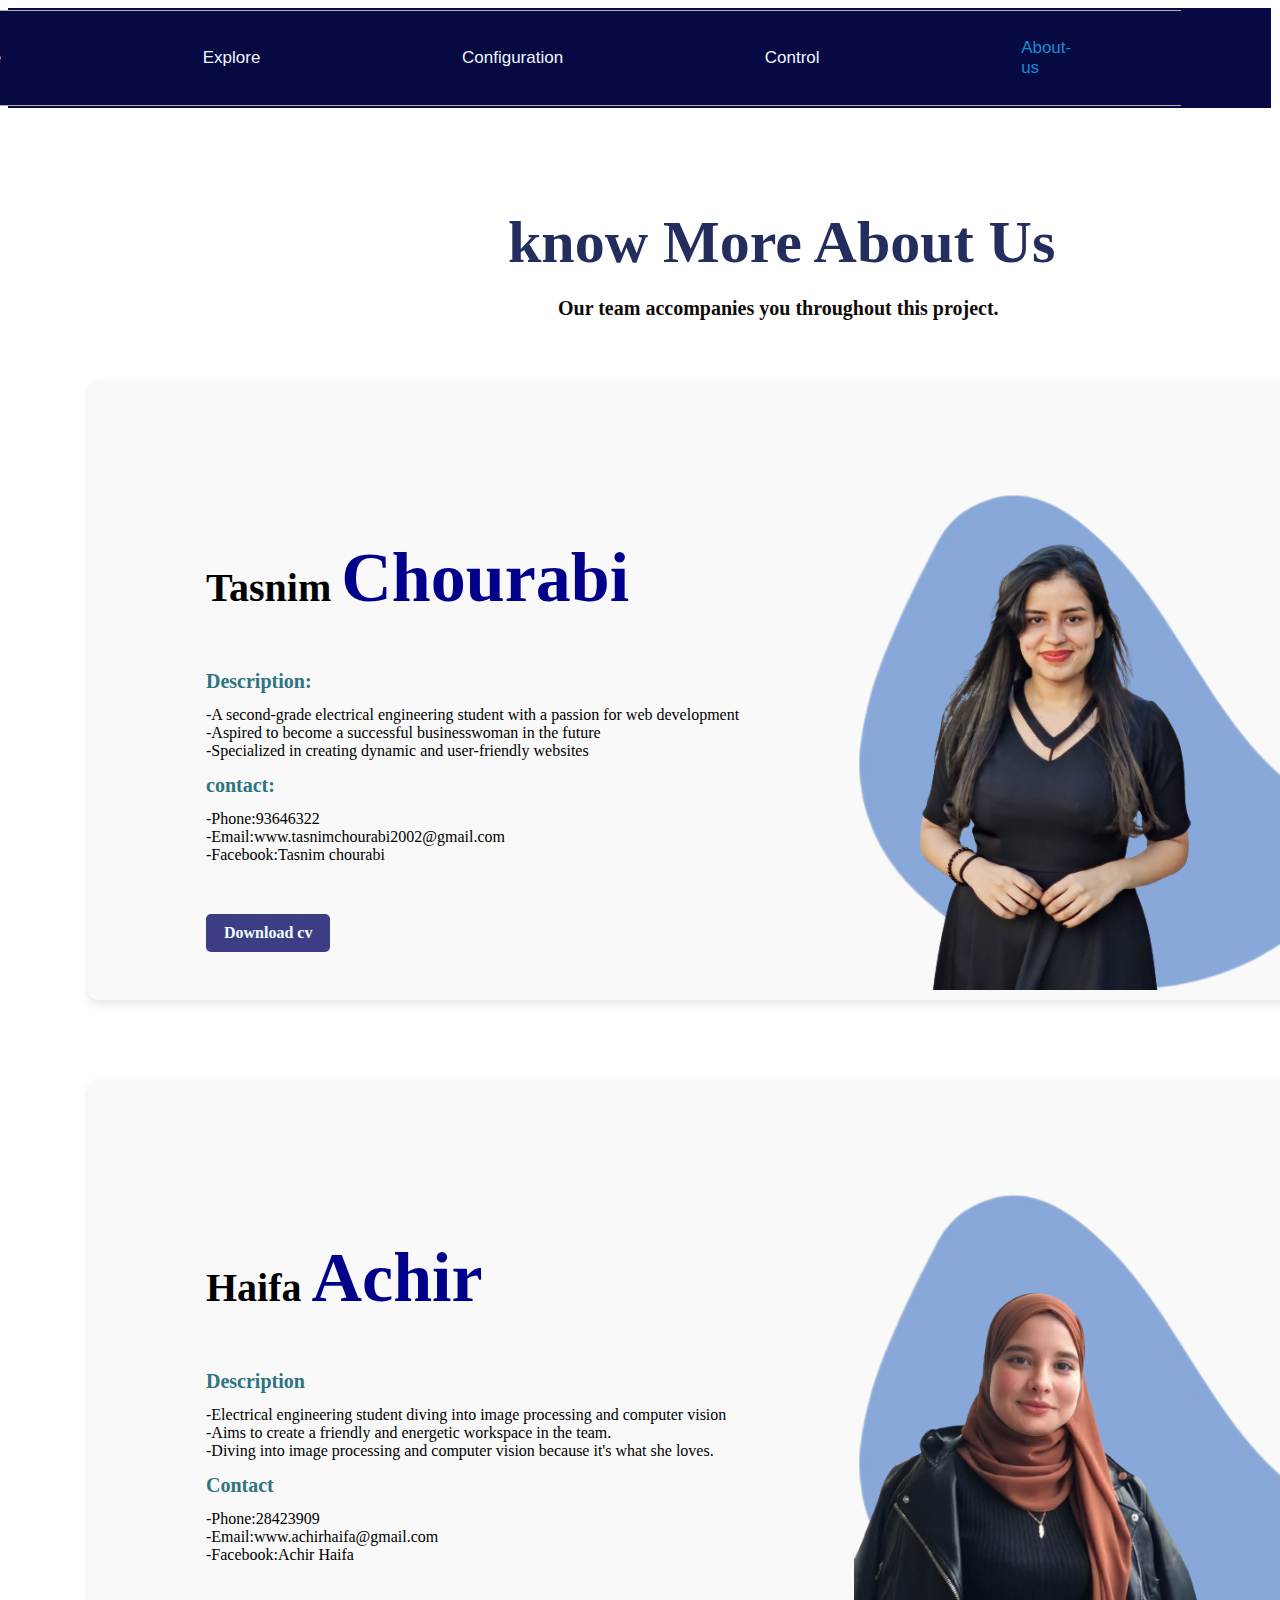
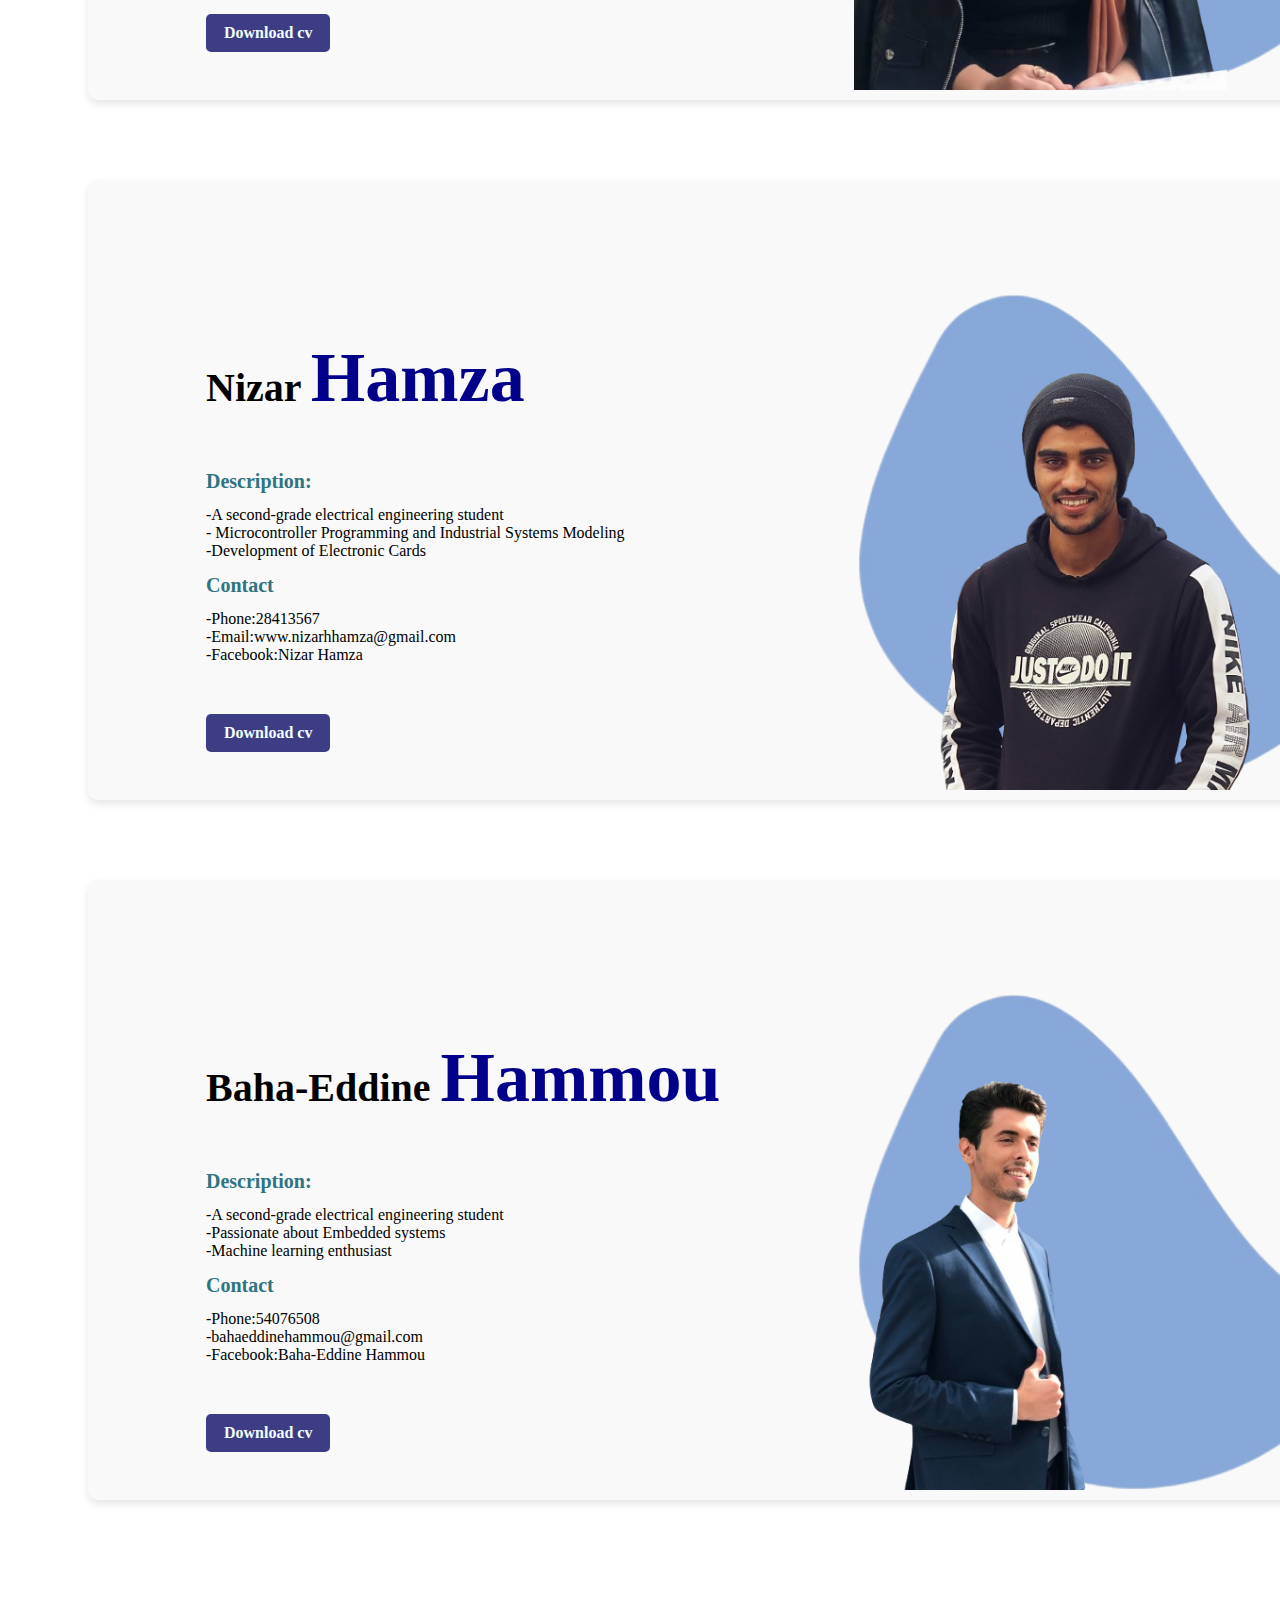
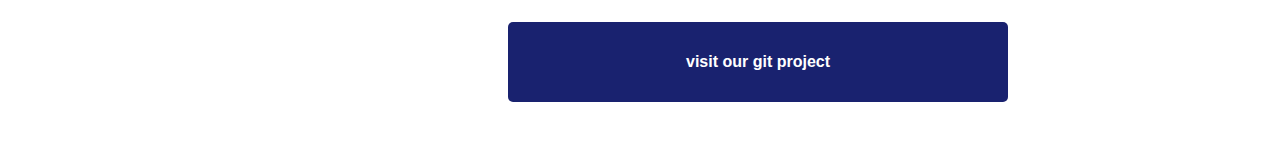
<file: about-us/aboutus.html>
<!DOCTYPE html>
<html lang="en">
<head>
    <link rel="stylesheet" href="aboutus.css">
    <meta charset="UTF-8">
    <meta name="viewport" content="width=device-width, initial-scale=1.0">
    <title>Ball balancing table</title>
</head>
<body>
  
  <section class="body">
    <header class="color">
        <nav class=" nav">
            <div class="titre" >
                 </div>
                
            <div class="line" id="navbar">
                
            
                <ul  type="none"class=" list" class="line" >
                <li><a href="file:///C:/Users/Tassou/Desktop/projet-git/page-acceuil/index.html">Homepage </a></li>
                <li><a href="file:///C:/Users/Tassou/Desktop/projet-git/Explore-page/Explore.html">Explore</a></li>
                <li ><a href="file:///C:/Users/Tassou/Desktop/projet-git/configuration/config.html" >Configuration</a></li>
                <li><a href="file:///C:/Users/Tassou/Desktop/projet-git/control-page/control.html">Control</a></li>
                <li><a href=""><div style="color: rgb(24, 140, 211);">About-us</div></a></li>
                
               
            </Ul >
           
        </div> 
    </nav>  
</header>
<section >
    <h2  id="tt">know More About Us<h3 id="sous-ligne">Our team accompanies you throughout this project.</h3></h2>
<div class="card ">
    <div class="detail">
    <h1> Tasnim <span class="sp2">Chourabi</span></h1>
    <br>
    <p><h3>Description:</h3>
        -A second-grade electrical engineering student with a passion for web development<br>
        -Aspired to become a successful businesswoman in the future <br>
        -Specialized in creating dynamic and user-friendly websites  
        <br> <h3>contact: </h3>
        -Phone:93646322 <br>
        -Email:www.tasnimchourabi2002@gmail.com <br>
        -Facebook:Tasnim chourabi
    </p>
    <a href="file:///C:/Users/Tassou/Downloads/mon_cv.pdf"id="cursor">Download cv</a>
    <div class="image">
        <img src="shape-removebg-preview.png" class="shape">
        <img src="tasnim-removebg-preview (1).png" class="tasnim">
    </div>
       </div>
    </div>
    <div class="card ">
        <div class="detail">
        <h1> Haifa <span class="sp2">Achir</span></h1>
        <br>
        <p><h3>Description</h3>
            -Electrical engineering student diving into image processing and computer vision  <br>
            -Aims to create a friendly and energetic workspace in the team. <br>
            -Diving into image processing and computer vision because it's what she loves.
            <br> <h3>Contact </h3>
            -Phone:28423909 <br>
            -Email:www.achirhaifa@gmail.com <br>
            -Facebook:Achir Haifa
        </p>
        <a href="file:///C:/Users/Tassou/Downloads/CV%20achir%20haifa.pdf"id="cursor">Download cv</a>
        <div class="image">
            <img src="shape-removebg-preview.png" class="shape">
            <img src="haifouf-removebg-preview.png" class="tasnim">
        </div>
           </div>
        </div>
        <div class="card ">
            <div class="detail">
            <h1> Nizar <span class="sp2">Hamza</span></h1>
            <br>
            <p><h3>Description:</h3>
                -A second-grade electrical engineering student  <br>
                - Microcontroller Programming and Industrial Systems Modeling<br>
                -Development of Electronic Cards
                <br> <h3>Contact </h3>
                -Phone:28413567 <br>
                -Email:www.nizarhhamza@gmail.com <br>
                -Facebook:Nizar Hamza
            </p>
            <a href="file:///C:/Users/Tassou/Downloads/cv%20(2).pdf" id="cursor">Download cv</a>
            <div class="image">
                <img src="shape-removebg-preview.png" class="shape">
                <img src="nizar-removebg-preview.png" class="tasnim">
            </div>
               </div>
            </div>
            <div class="card ">
                <div class="detail">
                <h1> Baha-Eddine <span class="sp2">Hammou</span></h1>
                <br>
                <p><h3>Description:</h3>
                    -A second-grade electrical engineering student  <br>
                    -Passionate about Embedded systems <br>
                    -Machine learning enthusiast
                    <br> <h3>Contact</h3>
                    -Phone:54076508 <br>
                    -bahaeddinehammou@gmail.com <br>
                    -Facebook:Baha-Eddine Hammou
                </p>
                <a href="file:///C:/Users/Tassou/Downloads/BahaeddineHammou.pdf"id="cursor">Download cv</a>
                <div class="image">
                    <img src="shape-removebg-preview.png" class="shape">
                    <img src="baha_img-removebg-preview.png" class="tasnim">
                </div>
                   </div>
                </div>
                
</section>
<br><br><br><br>
<button class="boutton"><a href="https://github.com/nizarhamza/ball_balancing_table/tree/main"> visit our git project </a></button>
<br><br><br><br>
</body>
</html>
</file>
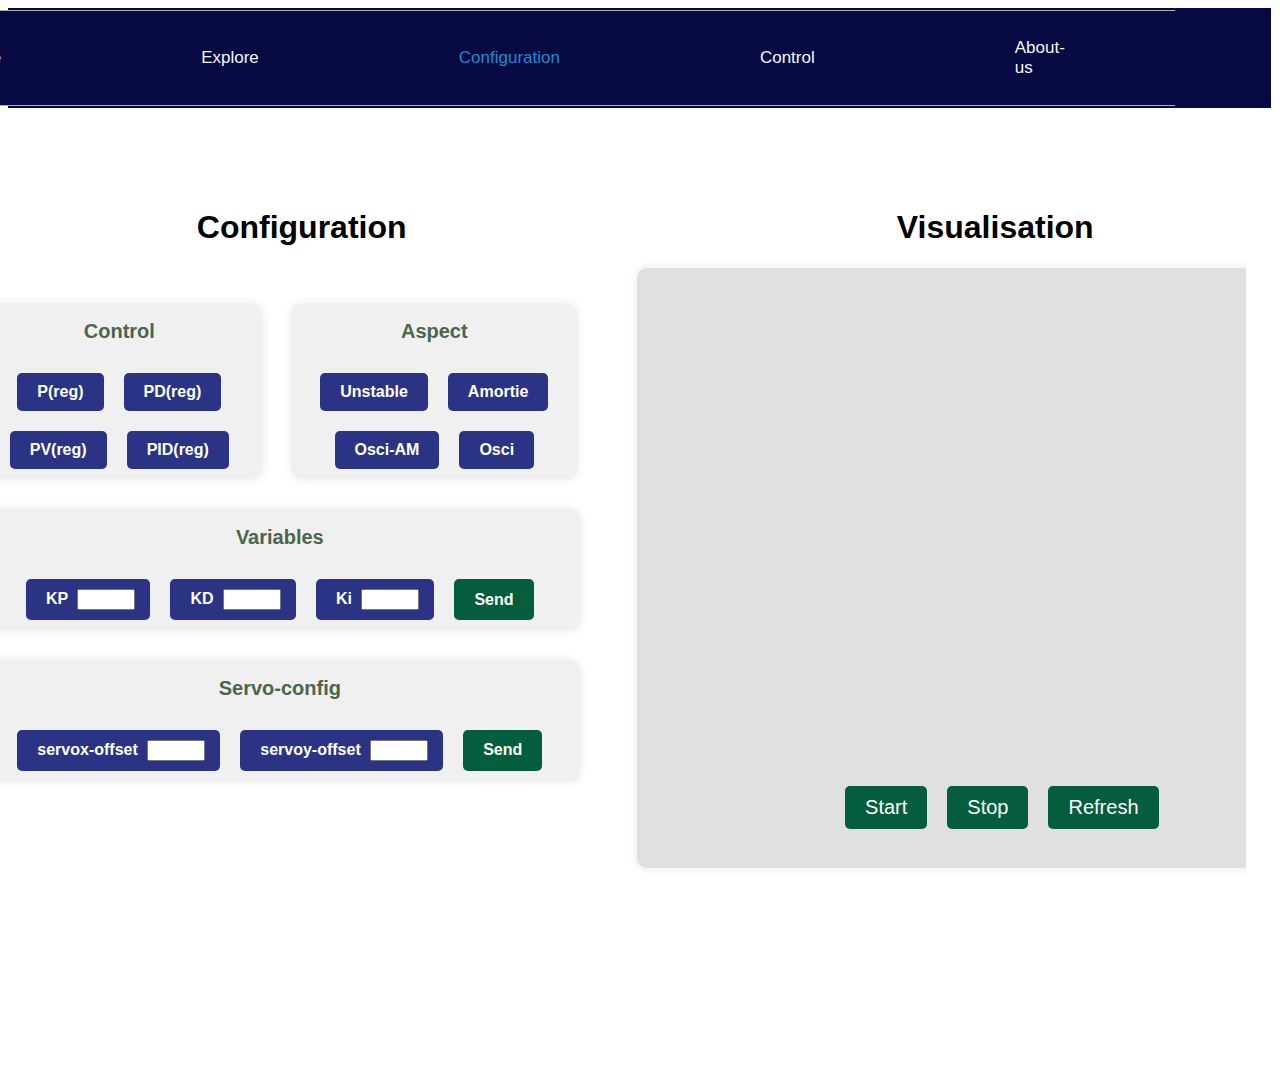
<file: configuration/config.html>
<!DOCTYPE html>
<html lang="en">
<head>
    <link rel="stylesheet" href="config.css">
    <meta charset="UTF-8">
    <meta name="viewport" content="width=device-width, initial-scale=1.0">
    <title>Ball balancing table</title>
</head>
<body>
  
  <section class="body">
    <header class="color">
        <nav class=" nav">
            <div class="titree" >
                 </div>
                
            <div class="line" id="navbar">
                
            
                <ul  type="none"class=" list" class="line" >
                <li><a href="file:///C:/Users/Tassou/Desktop/projet-git/page-acceuil/index.html">Homepage </a></li>
                <li><a href="file:///C:/Users/Tassou/Desktop/projet-git/Explore-page/Explore.html">Explore</a></li>
                <li><a href=""><div style="color: rgb(24, 140, 211);">Configuration</div></a></li>
                <li><a href="file:///C:/Users/Tassou/Desktop/projet-git/control-page/control.html">Control</a></li> 
                <li ><a href="file:///C:/Users/Tassou/Desktop/projet-git/about-us/aboutus.html" >About-us</a></li>
                
            </Ul >
           
        </div> 
    </nav>  
    </header>
    

    <body>
      <div class="container">
          <div class="left-section">
            <h1 class="tt">Configuration</h1><br><br>
              <div class="group">
                  <div class="config-card">
                      <h2 class="titre">Control</h2>
                      <div class="boutton-container">
                          <button class="boutton">P(reg)</button>
                          <button class="boutton">PD(reg)</button>
                          <button class="boutton">PV(reg)</button>
                          <button class="boutton">PID(reg)</button>
                      </div>
                  </div>
                  <div class="config-card">
                      <h2 class="titre">Aspect</h2>
                      <div class="boutton-container">
                          <button class="boutton">Unstable</button>
                          <button class="boutton">Amortie</button>
                          <button class="boutton">Osci-AM</button>
                          <button class="boutton">Osci</button>
                      </div>
                  </div>
              </div>
              <div class="group">
                  <div class="config-card translate">
                      <h2 class="titre">Variables</h2>
                      <div class="boutton-container">
                          <button class="boutton">KP
                          <label for="valeur" ></label>
                          <input class="valeur" type="number" id="valeur" name="valeur">
                          </button>
                          <button class="boutton">KD
                            <label for="valeur"></label>
                            <input class="valeur" type="number" id="valeur" name="valeur">
                            </button>
                            <button class="boutton">Ki
                                <label for="valeur"></label>
                                <input class="valeur" type="number" id="valeur" name="valeur">
                                </button><br>
                          <button class="bouttone">Send</button>
                      </div>
                  </div>
                 
              </div>
              <div class="config-card translate">
                <h2 class="titre ">Servo-config</h2>
                  <div class="boutton-container">
                      <button class="boutton">servox-offset
                            <label for="valeur"></label>
                            <input class="valeur" type="number" id="valeur" name="valeur">
                            
                      </button>
                      <button class="boutton">servoy-offset
                        <label for="valeur"></label>
                            <input class="valeur" type="number" id="valeur" name="valeur">
                      </button>
                      <button class="bouttone">Send</button>
                  </div>
              </div>
          </div>
          <div class="right-section">
            <h1 class="ttt">Visualisation</h1>
              <!-- Affichage de la caméra -->
              <div  class="camera-display">   
                <div class="button-container" >
                <video class="video" id="video" autoplay></video>
                 <button class="btn" onclick="startCamera()">Start</button>
                 <button class="btn" onclick="stopCamera()">Stop</button>
                 <button class="btn" onclick="refreshVideo()">Refresh</button>
                </div> 
              </div>
          </div>
      </div>
      <script>
        // Modifier la valeur de la case de valeur avec l'ID "valeur"
        document.getElementById("valeur") 
    </script> 
  
    <script>
        let videoStream;

function startCamera() {
    // Vérifier si la caméra est déjà active
    if (videoStream) {
        console.log('Camera already started.');
        return;
    }

    // Accéder à la caméra de l'utilisateur
    navigator.mediaDevices.getUserMedia({ video: true })
        .then(function(stream) {
            var videoElement = document.getElementById('video');
            videoElement.srcObject = stream;
            videoStream = stream; // Conserver la référence au flux vidéo
        })
        .catch(function(err) {
            console.error('Error accessing camera:', err);
        });
}

function stopCamera() {
    // Vérifier si la caméra est déjà arrêtée
    if (!videoStream) {
        console.log('Camera already stopped.');
        return;
    }

    // Arrêter la capture vidéo
    videoStream.getTracks().forEach(track => track.stop());
    videoStream = null; // Réinitialiser la référence au flux vidéo
}

function refreshVideo() {
    var videoElement = document.getElementById('video');
    videoElement.srcObject = null; // Arrêter la vidéo actuelle
    videoElement.srcObject = videoStream; // Rafraîchir la vidéo en rechargeant le flux vidéo
}
</script>

  </body>
  
      </html>
</file>
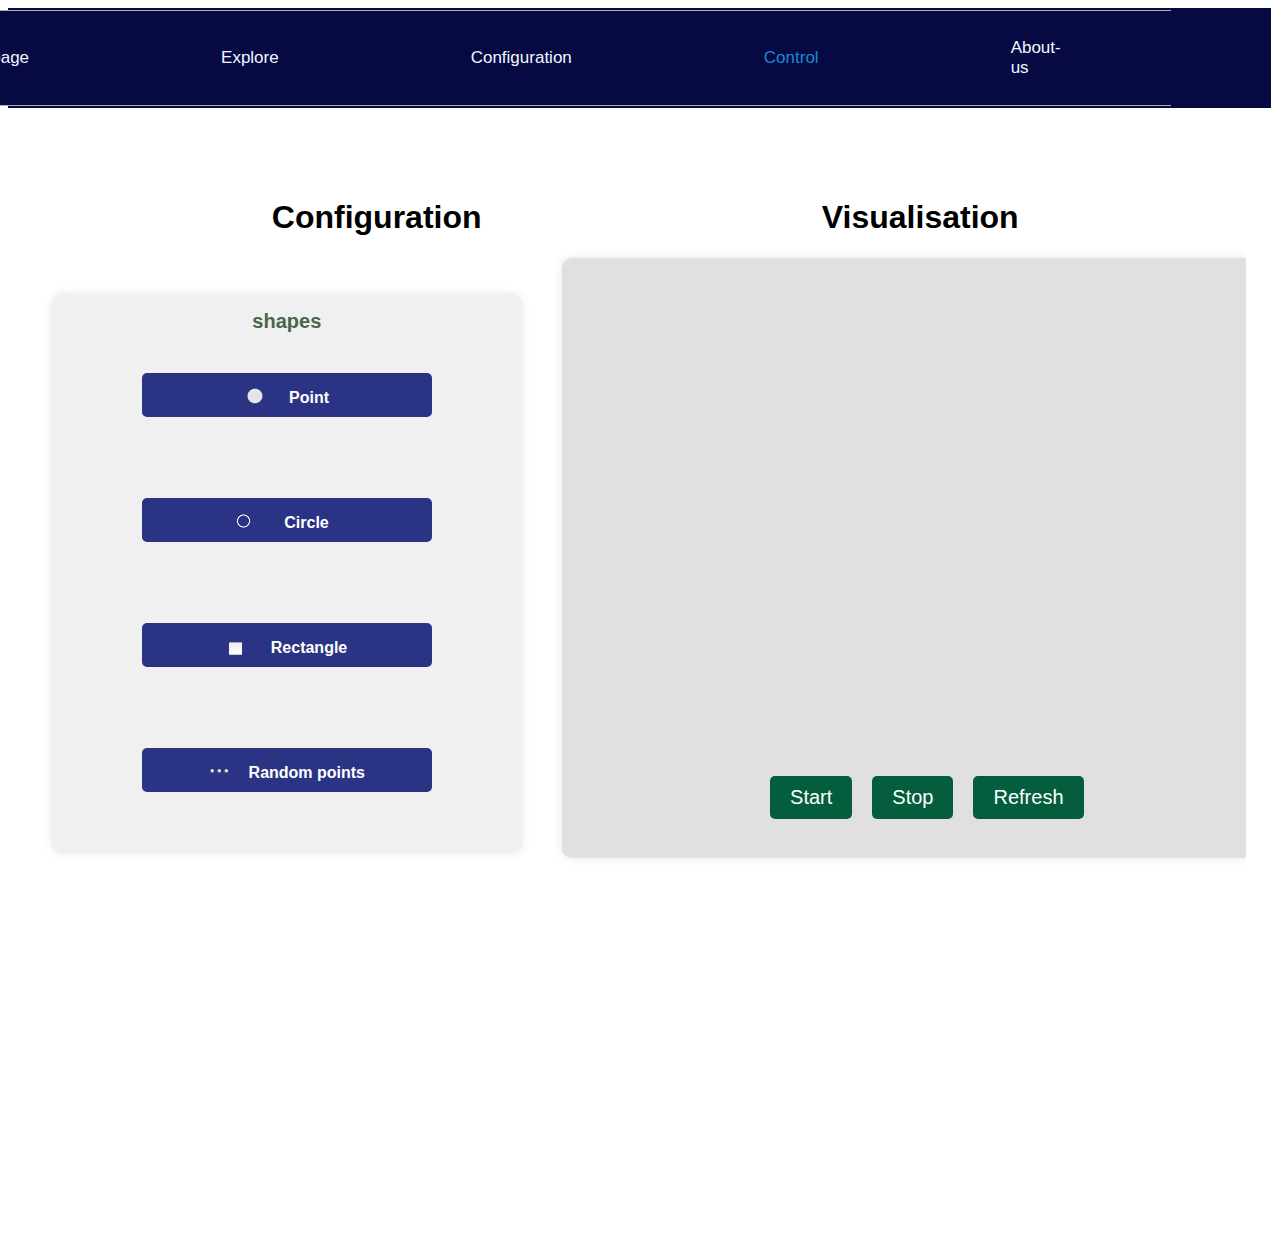
<file: control-page/control.html>
<!DOCTYPE html>
<html lang="en">
<head>
    <link rel="stylesheet" href="control.css">
    <meta charset="UTF-8">
    <meta name="viewport" content="width=device-width, initial-scale=1.0">
    <title>Ball balancing table</title>
</head>
<body>
  
  <section class="body">
    <header class="color">
        <nav class=" nav">
            <div class="titree" >
                 </div>
                
            <div class="line" id="navbar">
                
            
                <ul  type="none"class=" list" class="line" >
                <li><a href="file:///C:/Users/Tassou/Desktop/projet-git/page-acceuil/index.html">Homepage </a></li>
                <li><a href="file:///C:/Users/Tassou/Desktop/projet-git/Explore-page/Explore.html">Explore</a></li>
                <li><a href="file:///C:/Users/Tassou/Desktop/projet-git/configuration/config.html">Configuration</a></li>
                <li><a href=""><div style="color:  rgb(24, 140, 211);">Control</div></a></li>
                <li ><a href="file:///C:/Users/Tassou/Desktop/projet-git/about-us/aboutus.html" >About-us</a></li>
                
            </Ul >
           
        </div> 
    </nav>  
    </header>
    <div class="container">
        <div class="left-section">
          <h1 class="tt">Configuration</h1><br><br>
            <div class="group">
                <div class="config-card">
                    <h2 class="titre">shapes</h2>
                    <div class="boutton-container">
                    <div class="row">
                        <div class="shape">
                            <button class="boutton" id="point-btn">
                                <img  class="img " src="Capture_d_écran_2024-04-29_183706-removebg-preview.png" style="transform: translateY(3px);" alt="Point">
                                <span>Point</span>
                            </button>
                            <div class="shape-values" id="point-values">
                                <input type="number" placeholder="X">
                                <input type="number" placeholder="Y">
                                <button class="bouttone" style="transform: translate(10px, -20px);">Send</button>
                            </div>
                        </div>
                    </div>
                    <div class="row">
                        <div class="shape">
                            <button class="boutton" id="circle-btn">
                                <img style="transform: translate(-9px,3px); width: 15px;" class="img" src="cerle=creux.png" alt="Circle">
                                <span>Circle</span>
                                
                            </button>
                            <div class="shape-values" id="circle-values">
                                <input style="transform: translateX(60px);" type="number" placeholder="R">
                                <button class="bouttone" style="transform: translate(189px,-20px);">Send</button>
                            </div>
                        </div>
                    </div>
                    <div class="row">
                        <div class="shape">
                            <button class="boutton" id="rectangle-btn">
                                <img class="img" src="Capture_d_écran_2024-04-29_183325-removebg-preview.png" alt="Rectangle">
                                <span>Rectangle</span>
                            </button>
                            <div class="shape-values" id="rectangle-values">
                                <input type="number" placeholder="A">
                                <input type="number" placeholder="B">
                                <button class="bouttone" style="transform: translate(20px, -20px);">Send</button>
                            </div>
                        </div>
                    </div>
                    <div class="row">
        <button class="boutton" style="display: inline-block;"> <img class="img" style="transform: translateY(3px);" src="dots-removebg-preview.png" alt="">Random points</button>
    </div>
                    </div>
                </div>
            </div>
            
           
        </div>
        <div class="right-section">
            <h1 class="ttt">Visualisation</h1>
              <!-- Affichage de la caméra -->
              <div  class="camera-display">   
                <div class="button-container" >
                <video class="video" id="video" autoplay></video>
                 <button class="btn" onclick="startCamera()">Start</button>
                 <button class="btn" onclick="stopCamera()">Stop</button>
                 <button class="btn" onclick="refreshVideo()">Refresh</button>
                </div> 
              </div>
          </div>
      </div>
      <script>
        // Modifier la valeur de la case de valeur avec l'ID "valeur"
        document.getElementById("valeur") 
    </script> 
  
    <script>
        let videoStream;

function startCamera() {
    // Vérifier si la caméra est déjà active
    if (videoStream) {
        console.log('Camera already started.');
        return;
    }

    // Accéder à la caméra de l'utilisateur
    navigator.mediaDevices.getUserMedia({ video: true })
        .then(function(stream) {
            var videoElement = document.getElementById('video');
            videoElement.srcObject = stream;
            videoStream = stream; // Conserver la référence au flux vidéo
        })
        .catch(function(err) {
            console.error('Error accessing camera:', err);
        });
}

function stopCamera() {
    // Vérifier si la caméra est déjà arrêtée
    if (!videoStream) {
        console.log('Camera already stopped.');
        return;
    }

    // Arrêter la capture vidéo
    videoStream.getTracks().forEach(track => track.stop());
    videoStream = null; // Réinitialiser la référence au flux vidéo
}

function refreshVideo() {
    var videoElement = document.getElementById('video');
    videoElement.srcObject = null; // Arrêter la vidéo actuelle
    videoElement.srcObject = videoStream; // Rafraîchir la vidéo en rechargeant le flux vidéo
}
</script>
    <script>
      // Modifier la valeur de la case de valeur avec l'ID "valeur"
      document.getElementById("valeur") 
  </script> 
  <script>
    document.addEventListener('DOMContentLoaded', function() {
    const pointBtn = document.getElementById('point-btn');
    const circleBtn = document.getElementById('circle-btn');
    const rectangleBtn = document.getElementById('rectangle-btn');
    const pointValues = document.getElementById('point-values');
    const circleValues = document.getElementById('circle-values');
    const rectangleValues = document.getElementById('rectangle-values');

    pointBtn.addEventListener('click', function() {
        toggleVisibility(pointValues);
    });

    circleBtn.addEventListener('click', function() {
        toggleVisibility(circleValues);
    });

    rectangleBtn.addEventListener('click', function() {
        toggleVisibility(rectangleValues);
    });

    function toggleVisibility(element) {
        if (element.style.display === 'block') {
            element.style.display = 'none';
        } else {
            element.style.display = 'block';
        }
    }
});

  </script>
</body>

    </html>
</file>
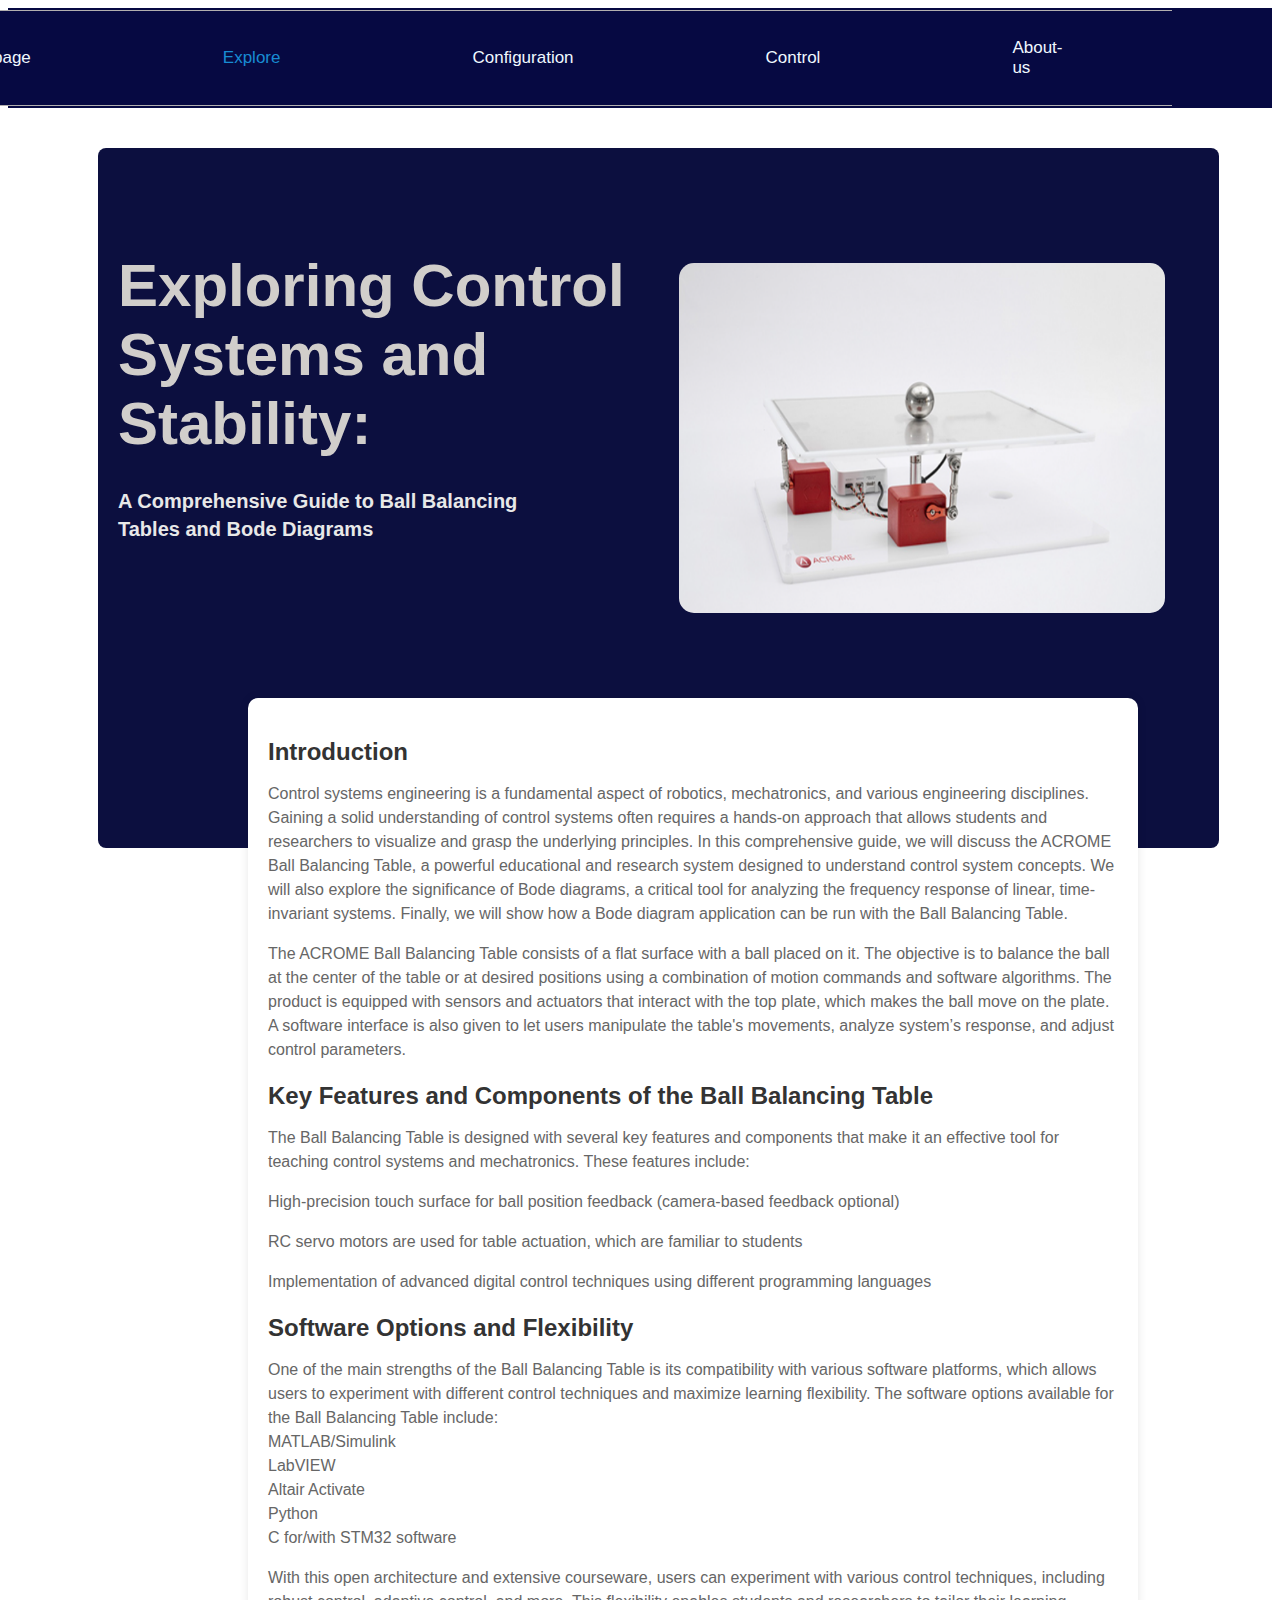
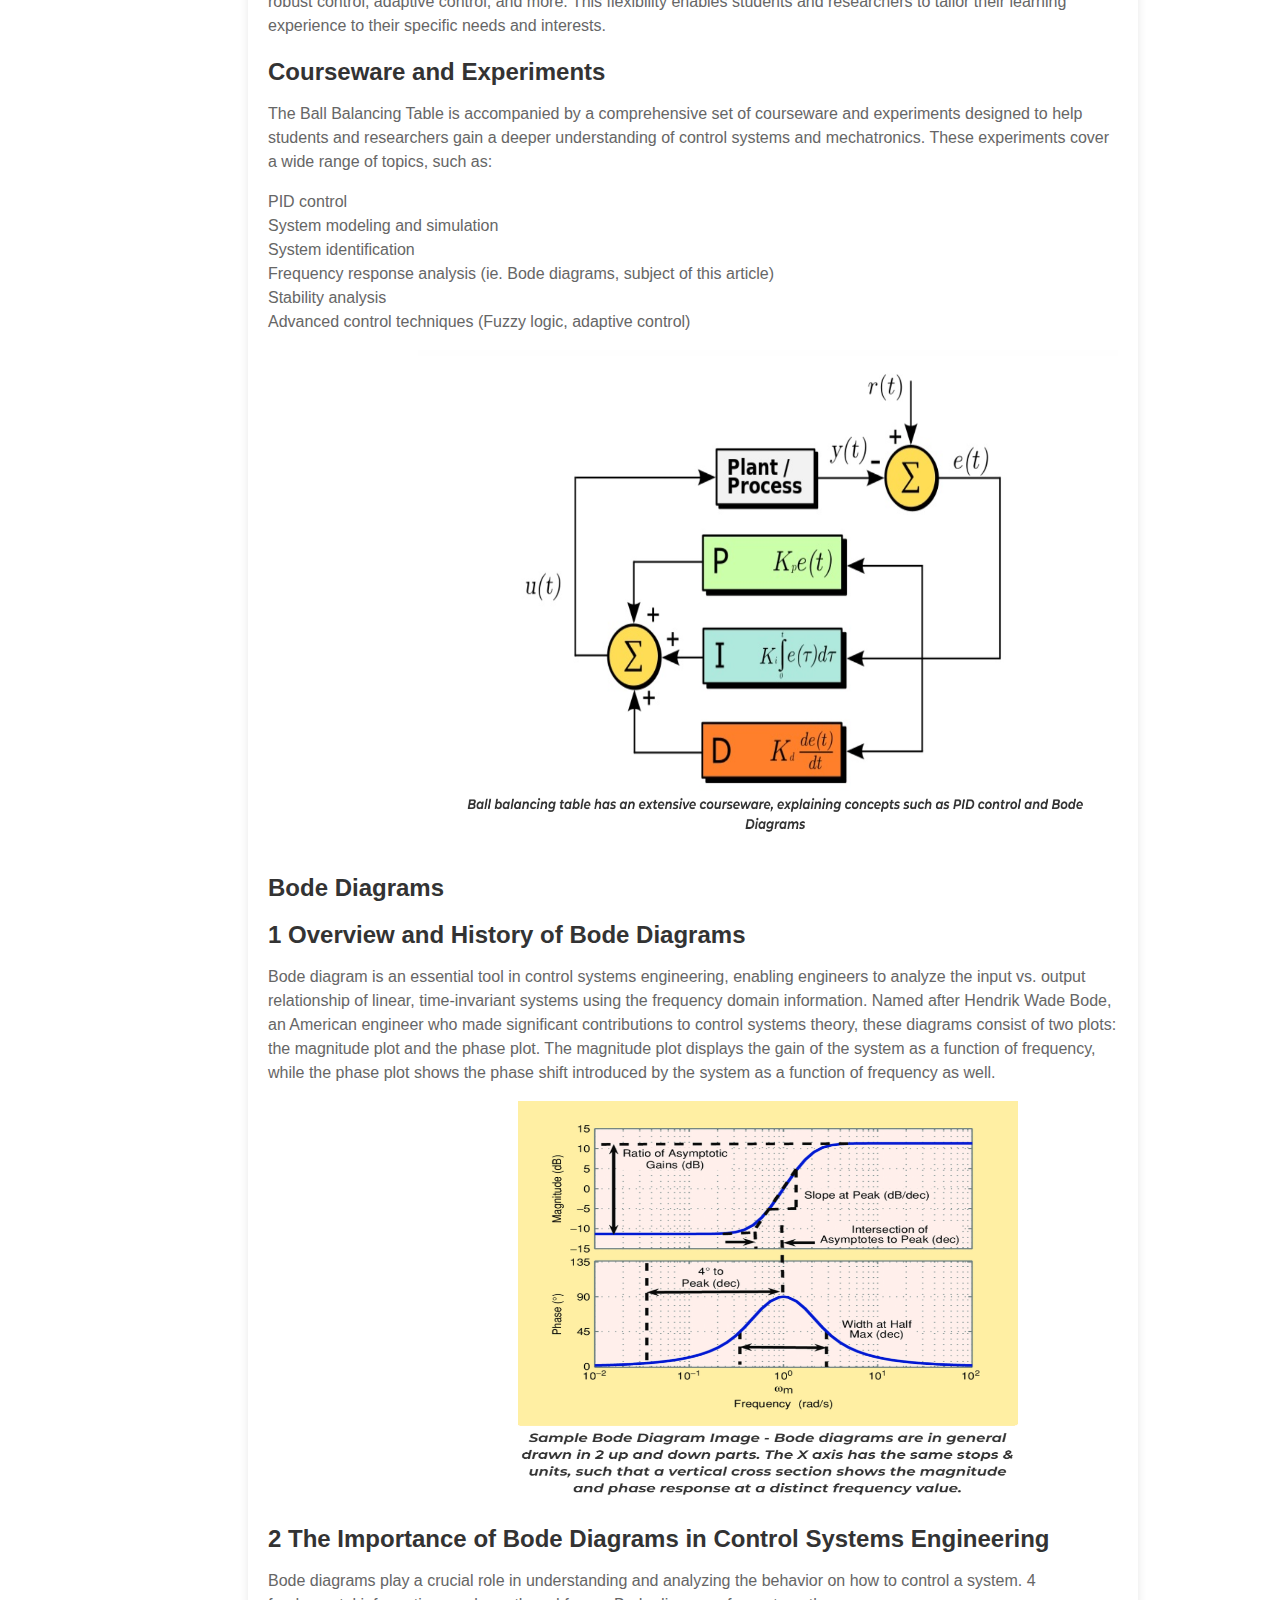
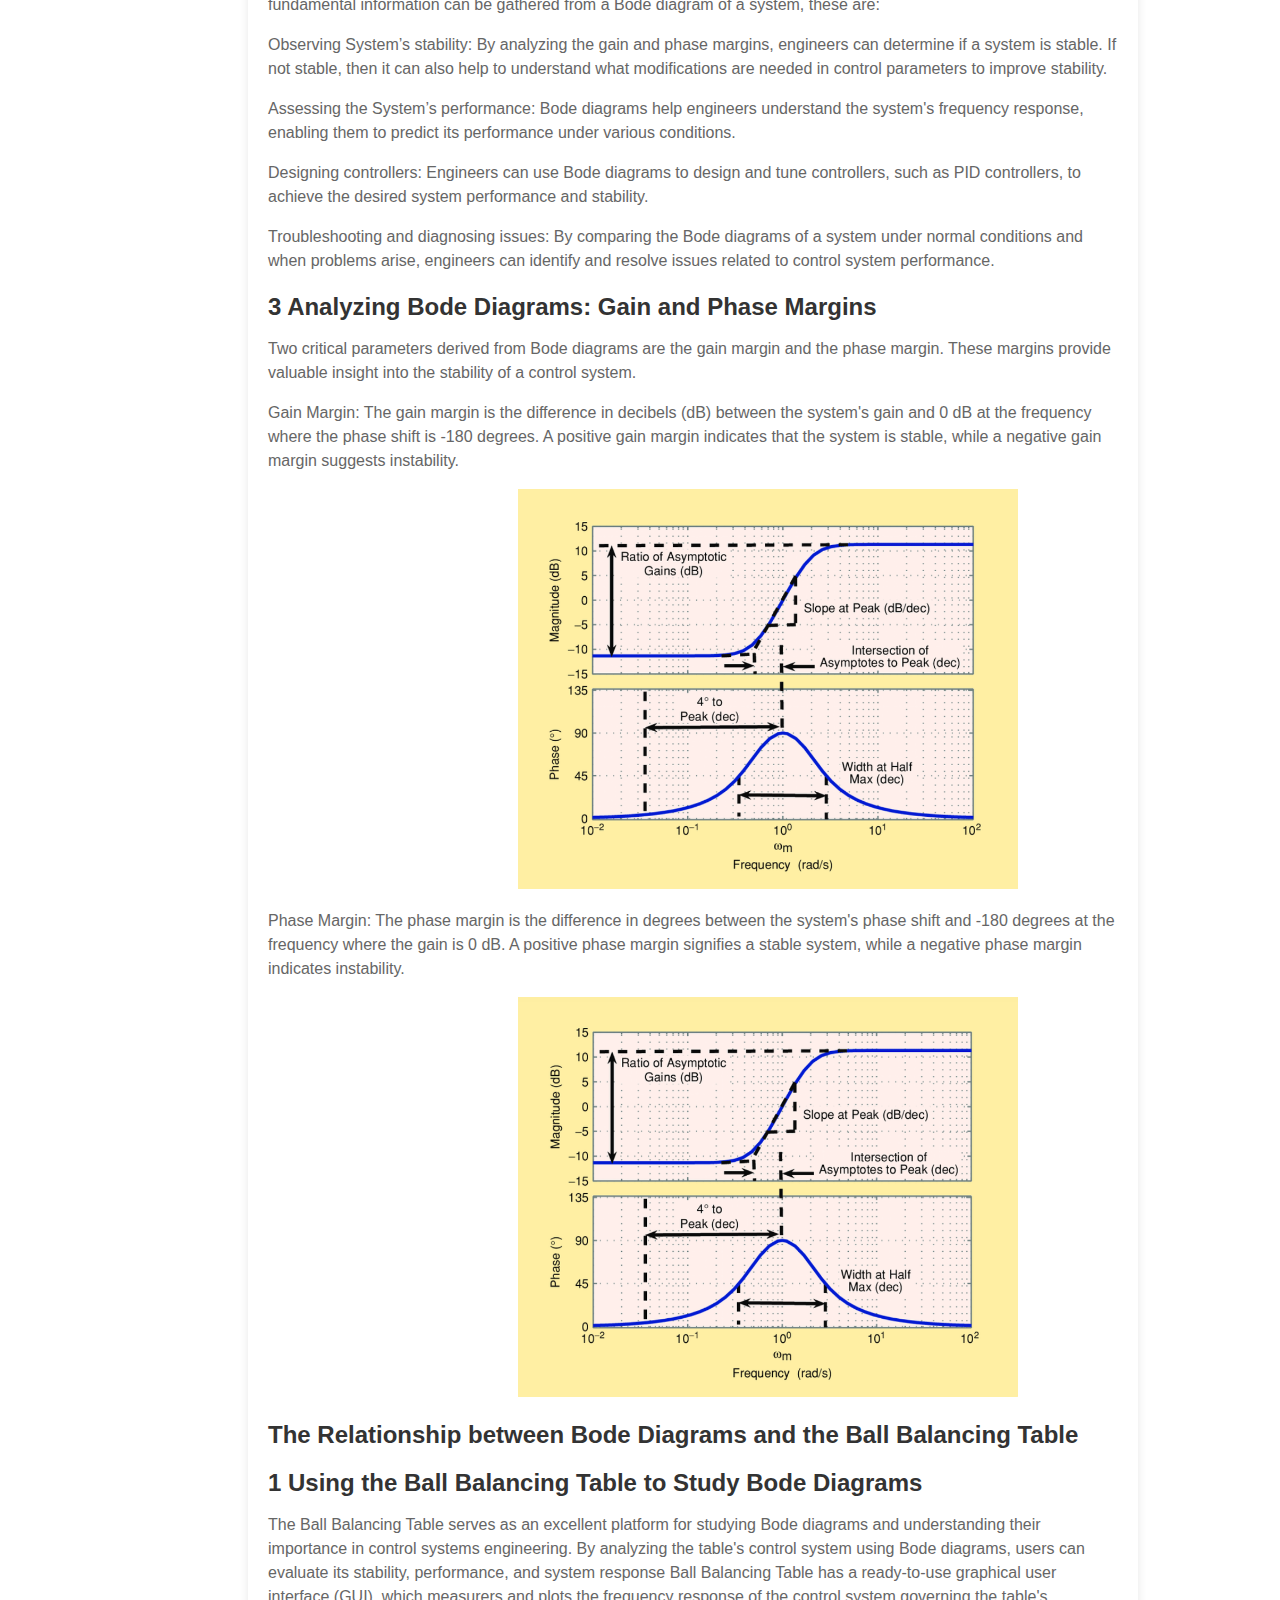
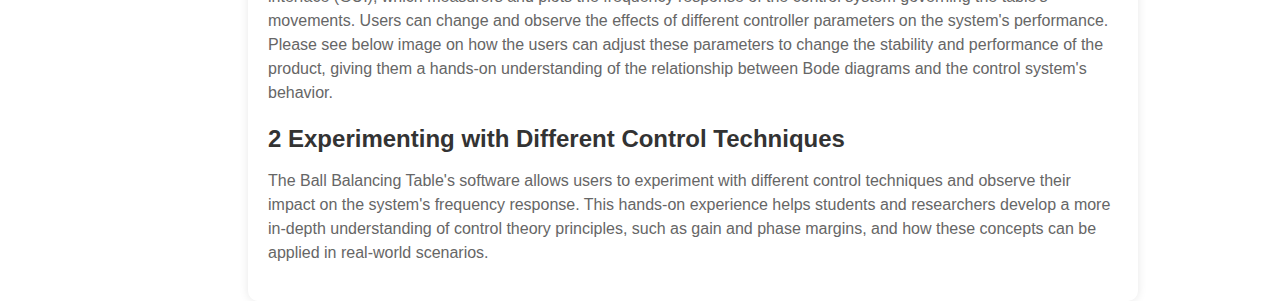
<file: Explore-page/Explore.html>
<!DOCTYPE html>
<html lang="en">
<head>
    <link rel="stylesheet" href="explore.css">
    <meta charset="UTF-8">
    <meta name="viewport" content="width=device-width, initial-scale=1.0">
    <title>Document</title>
</head>
<body>
    
        <header class="color">
            <nav class=" nav">
                <div class="titree" >
                     </div>
                    
                <div class="line" id="navbar">
                    
                
                    <ul  type="none"class=" list" class="line" >
                    <li><a href="file:///C:/Users/Tassou/Desktop/projet-git/page-acceuil/index.html">Homepage </a></li>
                    <li><a href=""> <div style="color: rgb(24, 140, 211);">Explore</div></a></li>
                    <li><a href="file:///C:/Users/Tassou/Desktop/projet-git/configuration/config.html">Configuration</a></li>
                    <li><a href="file:///C:/Users/Tassou/Desktop/projet-git/control-page/control.html">Control</a></li>
                     <li ><a href="file:///C:/Users/Tassou/Desktop/projet-git/about-us/aboutus.html" >About-us</a></li>
                    
                </Ul >
               
            </div> 
        </nav>  
        </header>
        <div class="main-card">
        <div class="section">
            <div class="content">
                <h1> <span class="sp2">Exploring Control Systems and Stability:</span> <br><br> <span class="h">A Comprehensive Guide to Ball Balancing <br>Tables and Bode Diagrams</span></h1>
            </div>
            <div class="image">
                <img class="image" src="diag-page.png" alt="Image">
            </div>
        </div>
        <div class="overlay-card">
        <div class="card">
            <h2>Introduction</h2>
            <p>Control systems engineering is a fundamental aspect of robotics, mechatronics, and various engineering disciplines. Gaining a solid understanding of control systems often requires a hands-on approach that allows students and researchers to visualize and grasp the underlying principles. In this comprehensive guide, we will discuss the ACROME Ball Balancing Table, a powerful educational and research system designed to understand control system concepts. We will also explore the significance of Bode diagrams, a critical tool for analyzing the frequency response of linear, time-invariant systems. Finally, we will show how a Bode diagram application can be run with the Ball Balancing Table.</p>
            <p>The ACROME Ball Balancing Table consists of a flat surface with a ball placed on it. The objective is to balance the ball at the center of the table or at desired positions using a combination of motion commands and software algorithms. The product is equipped with sensors and actuators that interact with the top plate, which makes the ball move on the plate. A software interface is also given to let users manipulate the table's movements, analyze system’s response, and adjust control parameters.</p>
        
        <h2>Key Features and Components of the Ball Balancing Table</h2>
        <p>The Ball Balancing Table is designed with several key features and components that make it an effective tool for teaching control systems and mechatronics. These features include:</p>
        <p>High-precision touch surface for ball position feedback (camera-based feedback optional)</p>
        <p>RC servo motors are used for table actuation, which are familiar to students</p>
        <p>Implementation of advanced digital control techniques using different programming languages</p>
        <h2>Software Options and Flexibility</h2>
        <p>One of the main strengths of the Ball Balancing Table is its compatibility with various software platforms, which allows users to experiment with different control techniques and maximize learning flexibility. The software options available for the Ball Balancing Table include:
            <br>
            MATLAB/Simulink <br>
            LabVIEW <br>
            Altair Activate <br>
            Python <br>
           C for/with STM32 software
        </p>
        <p>With this open architecture and extensive courseware, users can experiment with various control techniques, including robust control, adaptive control, and more. This flexibility enables students and researchers to tailor their learning experience to their specific needs and interests.</p>
        <h2>Courseware and Experiments</h2>
        <p>The Ball Balancing Table is accompanied by a comprehensive set of courseware and experiments designed to help students and researchers gain a deeper understanding of control systems and mechatronics. These experiments cover a wide range of topics, such as:</p>
     <p>PID control <br>
        System modeling and simulation <br>
        System identification <br>
        Frequency response analysis (ie. Bode diagrams, subject of this article) <br>
        Stability analysis <br>
        Advanced control techniques (Fuzzy logic, adaptive control)</p>
        <img class="PID" src="pid-diagg.png" alt="">
        <h2>Bode Diagrams</h2>
        <h2>1 Overview and History of Bode Diagrams</h2>
        <p>Bode diagram is an essential tool in control systems engineering, enabling engineers to analyze the input vs. output relationship of linear, time-invariant systems using the frequency domain information. Named after Hendrik Wade Bode, an American engineer who made significant contributions to control systems theory, these diagrams consist of two plots: the magnitude plot and the phase plot. The magnitude plot displays the gain of the system as a function of frequency, while the phase plot shows the phase shift introduced by the system as a function of frequency as well.</p>
        <img class="m" src="bode1.png" alt="">
        <h2>2 The Importance of Bode Diagrams in Control Systems Engineering</h2>
        <p>Bode diagrams play a crucial role in understanding and analyzing the behavior on how to control a system. 4 fundamental information can be gathered from a Bode diagram of a system, these are:</p>
        <p>Observing System’s stability: By analyzing the gain and phase margins, engineers can determine if a system is stable. If not stable, then it can also help to understand what modifications are needed in control parameters to improve stability.</p>
        <p>Assessing the System’s performance: Bode diagrams help engineers understand the system's frequency response, enabling them to predict its performance under various conditions.</p>
        <p> Designing controllers: Engineers can use Bode diagrams to design and tune controllers, such as PID controllers, to achieve the desired system performance and stability.</p>
        <p>Troubleshooting and diagnosing issues: By comparing the Bode diagrams of a system under normal conditions and when problems arise, engineers can identify and resolve issues related to control system performance.</p>
        <h2>3 Analyzing Bode Diagrams: Gain and Phase Margins</h2>
        <p>Two critical parameters derived from Bode diagrams are the gain margin and the phase margin. These margins provide valuable insight into the stability of a control system.</p>
        <p>Gain Margin: The gain margin is the difference in decibels (dB) between the system's gain and 0 dB at the frequency where the phase shift is -180 degrees. A positive gain margin indicates that the system is stable, while a negative gain margin suggests instability.</p>
        <img class="m1" src="bode2.png" alt="">
        <p>Phase Margin: The phase margin is the difference in degrees between the system's phase shift and -180 degrees at the frequency where the gain is 0 dB. A positive phase margin signifies a stable system, while a negative phase margin indicates instability.</p>
   <img class="m1" src="bode3.png" alt="">
   <h2>The Relationship between Bode Diagrams and the Ball Balancing Table</h2>
   <h2>1 Using the Ball Balancing Table to Study Bode Diagrams</h2>
   <p>The Ball Balancing Table serves as an excellent platform for studying Bode diagrams and understanding their importance in control systems engineering. By analyzing the table's control system using Bode diagrams, users can evaluate its stability, performance, and system response  
    Ball Balancing Table has a ready-to-use graphical user interface (GUI), which measurers and plots the frequency response of the control system governing the table's movements. Users can change and observe the effects of different controller parameters on the system's performance. Please see below image on how the users can adjust these parameters to change the stability and performance of the product, giving them a hands-on understanding of the relationship between Bode diagrams and the control system's behavior.</p>
    <h2>2 Experimenting with Different Control Techniques</h2>
<p>The Ball Balancing Table's software allows users to experiment with different control techniques and observe their impact on the system's frequency response. This hands-on experience helps students and researchers develop a more in-depth understanding of control theory principles, such as gain and phase margins, and how these concepts can be applied in real-world scenarios.</p>
    </div> 
    </div>
   </div> 
   </div>    
</body>
</html>
</file>
<file: about-us/aboutus.css>
a{
    all: unset;
    }


.body{
   
    width: 90%;
    
   
}

.color{
    background-color: rgb(6, 9, 66); 
    height: 100px;
    width: 111%;
}
.titre{
    display: flex;
    align-items: center;
    justify-content:space-around;
   height:100px;
   width: 200px;
}

.list{
    display: flex;
    align-items: center;
    justify-content: space-between;
    gap: 12.6rem;
    margin-right:100px;
    color: aliceblue;
    font-size: 17px;
    font-family: Arial, sans-serif;
    
    

}
.list a:hover {
    color: rgb(52, 128, 176);
    cursor: pointer;
}


    
.nav{
    display:flex;
    align-items: center;
    justify-content:space-between;
    gap: 20px;
    
    
}
#navbar {
  position: static;

}


.line{
    all: unset;
    border-top: 0.01px solid rgb(178, 175, 175); 
    border-bottom: 0.01px solid rgb(178, 175, 175); 
    padding: 10px; 
    margin-left: -10px; 
    margin-right: -60px;
    background-color:rgb(6, 9, 66); 
    transform: translatex(-150px);
    position: fixed;
    
     
    
}
#tt{
    font-size: 60px;
    color:rgb(35, 46, 95);
    padding-left: 500px;
    transform: translateY(50px);

}
#sous-ligne{
    font-size: 20px;
    opacity: 2px;
    color: #0f0b0b;
    margin-top: -30px;
    padding-left: 550px;
    transform: translateY(50px);
}

.card {
    display: flex;
    justify-content: space-between;
    flex-wrap: wrap;
    background-color: #f9f9f9; 
    border-radius: 10px; 
    box-shadow: 0 4px 8px rgba(0, 0, 0, 0.1); 
    margin: 80px; 
    padding: 10px; 
    display: flex; 
    height: 600px;
    width: 1350px;
    transform: translateY(30px);

}
.detail{
    margin-left: 8%;
    margin-top: 9%;
}
.detail h1{
    font-size: 40px;
    color: black;
    margin-bottom: 20px;
  
}
.sp2{
    color: darkblue;
    font-size: 70px;
}

.detail p{
    color: rgb(71, 71, 71);
    line-height: 22px;
    font-size: 20px;
}
.detail a{
    background-color: rgb(61, 61, 133);
    padding: 10px 18px;
    text-decoration: none;
    font-weight: bold;
    color: azure;
    display: inline-block;
    margin: 30px 0;
    border-radius: 5px;
}
.detail h3{
    color: rgb(47, 116, 128);
    line-height: 10px;
    align-items: baseline;
    font-size:20px ;
}
.image{
    width: 45%;
    height: 80%;
    position: absolute;
    bottom: 0;
    right: 80px;
}
.image img{
    height:100% ;
    position: absolute;
    left: 15%;
    bottom: 0;
    transform:translateY(-10px) ;
    transition: bottom 1s,left 1s ;
}
.shape {
    

    width: 80%;
    transform: translateY(20px);
 

}
.tasnim{
    height: 40%px;
    
    
}
.image:hover .shape{
    bottom: 40px;
}
.image:hover .tasnim{
    left: 40%;
}
.boutton {
    background-color: #19226f;
    color: white;
    padding: 10px 20px;
    transform: translateX(500px);
    border: none;
    border-radius: 5px;
    cursor: pointer;
    font-size: 16px;
    font-weight: bold;
    transition: background-color 0.3s ease;
    width: 500px;
    height: 80px;
  }
  
  .boutton:hover {
    background-color: #2980b9;
  }
  #cursor{
    cursor: pointer;
  }
</file>
<file: configuration/config.css>
a{
    all: unset;
    }


.body{
    width: 90%;
    margin: 0;
    padding: 0;
}

.color{
    background-color: rgb(6, 9, 66); 
    height: 100px;
    width: 111%;
}
.titree{
    display: flex;
    align-items: center;
    justify-content:space-around;
   height:100px;
   width: 200px;
}

.list{
    display: flex;
    align-items: center;
    justify-content: space-between;
    gap: 12.5rem;
    margin-right:100px;
    color: aliceblue;
    font-size: 17px;
    

}
.list a:hover {
    color: rgb(52, 128, 176);
    cursor: pointer;
}


    
.nav{
    display:flex;
    align-items: center;
    justify-content:space-between;
    gap: 20px;  
    
    
}
#navbar {
  position: static;

}


.line{
    all: unset;
    border-top: 0.01px solid rgb(178, 175, 175); 
    border-bottom: 0.01px solid rgb(178, 175, 175); 
    padding: 10px; 
    margin-left: -10px; 
    margin-right: -50px;
    background-color:rgb(6, 9, 66); 
    transform: translatex(-150px);
    position: fixed;
    
}

  


body {
  font-family: Arial, sans-serif;
}

.container {
  display: flex;
    justify-content: center;
    align-items: flex-start; /* Alignement en haut */
    height: 100vh;
    max-width: 600vh; /* La largeur maximale sera la largeur de l'écran */
    overflow-x: hidden;
    margin-right: -100px;
    margin-left: -50px;
    
  transform: translateY(70px);
}

.left-section ,
.right-section{
  display: flex;
  flex-direction: column; /* Empiler les éléments verticalement */
  padding: 10px;
  flex:1;
  margin-left: 100px;

}
.right-section{
  width: 690px;
  margin-left: 40px;
}

.group {
  display: flex;
  justify-content: space-between;
  margin-bottom: 30px;
}

.config-card {
  background-color: #f0f0f0;
  border-radius: 10px;
  box-shadow: 0 0 10px rgba(0, 0, 0, 0.1);
  width: calc(50% - 15px); /* Répartition égale sur la moitié de la largeur avec un espace entre */
}

.camera-display {
  background-color: #e0e0e0;
  border-radius: 10px;
  box-shadow: 0 0 10px rgba(0, 0, 0, 0.1);
  height: 600px; 
  display: flex;
  justify-content: center;
  align-items: center;
 
}

.titre {
  font-size: 20px;
  color: rgb(74, 102, 75);
  text-align: center; 
  margin-bottom: 20px; 
}

.boutton-container {
  display: flex;
  flex-wrap: wrap; /* Permet aux boutons de passer à la ligne si nécessaire */
  justify-content: center; 
}

.boutton {
  background-color: #2b3484;
  color: white;
  padding: 10px 20px;
  margin: 10px; 
  border: none;
  border-radius: 5px;
  cursor: pointer;
  font-size: 16px;
  font-weight: bold;
  transition: background-color 0.3s ease;
}
.bouttone {
  background-color: #045d3c;
  color: white;
  padding: 10px 20px;
  margin: 10px; 
  border: none;
  border-radius: 5px;
  cursor: pointer;
  font-size: 16px;
  font-weight: bold;
  transition: background-color 0.3s ease;
}

.boutton:hover {
  background-color: #0d144c; /* Couleur de fond au survol */
}
.bouttone:hover {
  background-color: #093215; /* Couleur de fond au survol */
}
.translate{
  transform: translateX(3px);
  background-color: #f0f0f0;
  border-radius: 10px;
  box-shadow: 0 0 10px rgba(0, 0, 0, 0.1);
  width: 600px;
}
.tt{
  font-family: Arial, Helvetica, sans-serif;
  transform: translateX(220px);
  color: black;
}
.ttt{
  font-family: Arial, Helvetica, sans-serif;
  transform: translateX(260px);
  color: black;
}
.valeur{
  width: 50px;
  transform: translateX(5px);
}
.video{
  width: 500px; 
 transform: translate(170px,-80px);
  border-radius: 5%;

  
}
.btn{
  background-color: #045d3c;
    color: white; 
    padding: 10px 20px; 
    border: none; 
    border-radius: 5px; 
    cursor: pointer; 
    margin:10px; 
    transform: translate(-230px, 230px);
    font-size: 20px;
    
}

.btn:hover {
    background-color: #093215;
}
.button-container {
  display: flex;
  justify-content: center;
  align-items: center;
  margin-top: 20px;
}
</file>
<file: control-page/control.css>
a{
    all: unset;
    }


.body{
    width: 90%;
    margin: 0;
    padding: 0;
}

.color{
    background-color: rgb(6, 9, 66); 
    height: 100px;
    width: 111%;
}
.titree{
    display: flex;
    align-items: center;
    justify-content:space-around;
   height:100px;
   width: 200px;
}

.list{
    display: flex;
    align-items: center;
    justify-content: space-between;
    gap: 12rem;
    margin-right:100px;
    color: aliceblue;
    font-size: 17px;
    

}
.list a:hover {
    color: rgb(52, 128, 176);
    cursor: pointer;
}


    
.nav{
    display:flex;
    align-items: center;
    justify-content:space-between;
    gap: 20px;  
    
    
}
#navbar {
  position: static;

}


.line{
    all: unset;
    border-top: 0.01px solid rgb(178, 175, 175); 
    border-bottom: 0.01px solid rgb(178, 175, 175); 
    padding: 10px; 
    margin-left: -10px; 
    margin-right: -50px;
    background-color:rgb(6, 9, 66); 
    transform: translatex(-150px);
    position: fixed;
    
}
body {
  font-family: Arial, sans-serif;
}

.container {
  display: flex;
    justify-content: center;
    align-items: flex-start; /* Alignement en haut */
    height: 120vh;
    max-width: 600vh; /* La largeur maximale sera la largeur de l'écran */
    overflow-x: hidden;
    margin-right: -100px;
    margin-left: -50px;
    
  transform: translateY(70px);
}

.left-section ,
.right-section{
  display: flex;
  flex-direction: column; /* Empiler les éléments verticalement */
  padding: -30px;
  flex:1;
  margin-left: 100px;

}
.right-section{
  width: 690px;
  margin-left: 40px;
}

.group {
  display: flex;
  justify-content: space-between;
  margin-bottom: 30px;
}

.config-card {
  background-color: #f0f0f0;
  border-radius: 10px;
  box-shadow: 0 0 10px rgba(0, 0, 0, 0.1);
  
}

.camera-display {
  background-color: #e0e0e0;
  border-radius: 10px;
  box-shadow: 0 0 10px rgba(0, 0, 0, 0.1);
  height: 600px; 
  display: flex;
  justify-content: center;
  align-items: center;
 
}

.titre {
  font-size: 20px;
  color: rgb(74, 102, 75);
  text-align: center; 
  margin-bottom: 20px; 
}

.boutton-container {
  display: flex;
  flex-wrap: wrap; /* Permet aux boutons de passer à la ligne si nécessaire */
  justify-content: center; 
  height: 500px;
  
}
.row {
 margin: 60px;
margin-bottom: -100px;
margin-top: -10px;
}
.img{
  width: 20px; /* Définir la taille de l'icône */
  height: 20px; /* Assurer que la hauteur est proportionnelle à la largeur */
  margin-right: 20px; /* Espacement entre l'icône et le texte */
  transform: translate(0px ,7px);
}

.boutton {
  background-color: #2b3484;
  color: white;
  padding: 10px 20px;
  margin: 30px;
  border: none;
  border-radius: 5px;
  cursor: pointer;
  font-size: 16px;
  font-weight: bold;
  transition: background-color 0.3s ease;
 width: 290px;
}
.bouttone {
  background-color: #045d3c;
  color: white;
  padding: 10px 20px;
  margin: 10px; 
  border: none;
  border-radius: 5px;
  cursor: pointer;
  font-size: 16px;
  font-weight: bold;
  transition: background-color 0.3s ease;
  position: fixed;
}
.boutton:hover {
  background-color: #0d144c; /* Couleur de fond au survol */
}
.bouttone:hover {
  background-color: #093215; /* Couleur de fond au survol */
}
.translate{
  transform: translateX(3px);
  background-color: #f0f0f0;
  border-radius: 10px;
  box-shadow: 0 0 10px rgba(0, 0, 0, 0.1);
  width: 600px;
}
.tt{
  font-family: Arial, Helvetica, sans-serif;
  transform: translateX(220px);
  color: black;
}
.ttt{
  font-family: Arial, Helvetica, sans-serif;
  transform: translateX(260px);
  color: black;
}
.valeur{
  width: 50px;
  transform: translateX(5px);
}
.shape-values {
  display: none; /* Cacher initialement les cases de valeurs */
  margin-top: 5px;
}
video{
  width: 500px; 
 transform: translate(170px,-80px);
  border-radius: 5%;

  
}
.btn{
  background-color: #045d3c;
    color: white; 
    padding: 10px 20px; 
    border: none; 
    border-radius: 5px; 
    cursor: pointer; 
    margin:10px; 
    transform: translate(-230px, 230px);
    font-size: 20px;
    
}

.btn:hover {
    background-color: #093215;
}
.button-container {
  display: flex;
  justify-content: center;
  align-items: center;
  margin-top: 20px;
}
</file>
<file: Explore-page/explore.css>
a{
    all: unset;
    }


.body{
    width: 90%;
    margin: 0;
    padding: 0;
}

.color{
    background-color: rgb(6, 9, 66); 
    height: 100px;
    width: 111%;
}
.titree{
    display: flex;
    align-items: center;
    justify-content:space-around;
   height:100px;
   width: 200px;
}

.list{
    display: flex;
    align-items: center;
    justify-content: space-between;
    gap: 12rem;
    margin-right:100px;
    color: aliceblue;
    font-size: 17px;
    

}
.list a:hover {
    color: rgb(52, 128, 176);
    cursor: pointer;
}


    
.nav{
    display:flex;
    align-items: center;
    justify-content:space-between;
    gap: 20px;  
    
    
}
#navbar {
  position: static;

}


.line{
    all: unset;
    border-top: 0.01px solid rgb(178, 175, 175); 
    border-bottom: 0.01px solid rgb(178, 175, 175); 
    padding: 10px; 
    margin-left: -10px; 
    margin-right: -50px;
    background-color:rgb(6, 9, 66); 
    transform: translatex(-150px);
    position: fixed;
    
}

  


body {
  font-family: Arial, sans-serif;
  width: 89%;
}
.section {
    display: flex;
    background-color: rgb(12, 15, 63);
    color: rgb(253, 244, 244);
    height: 700px;
    width: 102%;
    align-items: center;
    border-radius: 8px;
    transform: translate(100px,20px);
    margin-left: -30px;
    
}

.content {
    flex: 1;
    padding: 20px;
    margin-top: -200px;
  
    
}
 h1{
    font-size: 10px;
    color: rgb(232, 232, 232);
    margin-bottom: 20px;
    
  
}

.h{
    font-size: 20px;
}
.sp2{
    color: rgb(209, 206, 203);
    font-size: 60px;
    font-family:'Lucida Sans', 'Lucida Sans Regular', 'Lucida Grande', 'Lucida Sans Unicode', Geneva, Verdana, sans-serif, Geneva, Tahoma, sans-serif;
    transform: translateY(50px);
}
.image {
    flex: 1;
    border-radius: 15px;
    display: flex; 
    align-items: center; 
    max-width: 90%; 
    height:350px ;
    margin-top: -60px;

    
    
}

h1 {
    font-size: 24px;
}
.card {
    background-color: #ffffff;
    padding: 20px;
    border-radius: 10px;
    box-shadow: 0 0 10px rgba(0, 0, 0, 0.1);
    transform: translateY(70px);
    margin-left: 170px;
}

h2 {
    font-size: 24px;
    color: #333;
    margin-bottom: 10px;
}

p {
    font-size: 16px;
    line-height: 1.5;
    color: #666;
}
.main-card {
    position: relative;
   
    padding: 20px;
   
   
   
}

.overlay-card {
    position: absolute;
    top: 50px;
    left: 50px;   
    padding: 20px;
    transform: translateY(450px);
}
.PID{
    width: 700px;
    height: 500px;
    margin-left: 150px;
}
.m{
    width: 500px;
    height: 400px;
    margin-left: 250px;
}
.m1{
    width: 500px;
    height: 400px;
    margin-left: 250px;   
}
</file>
